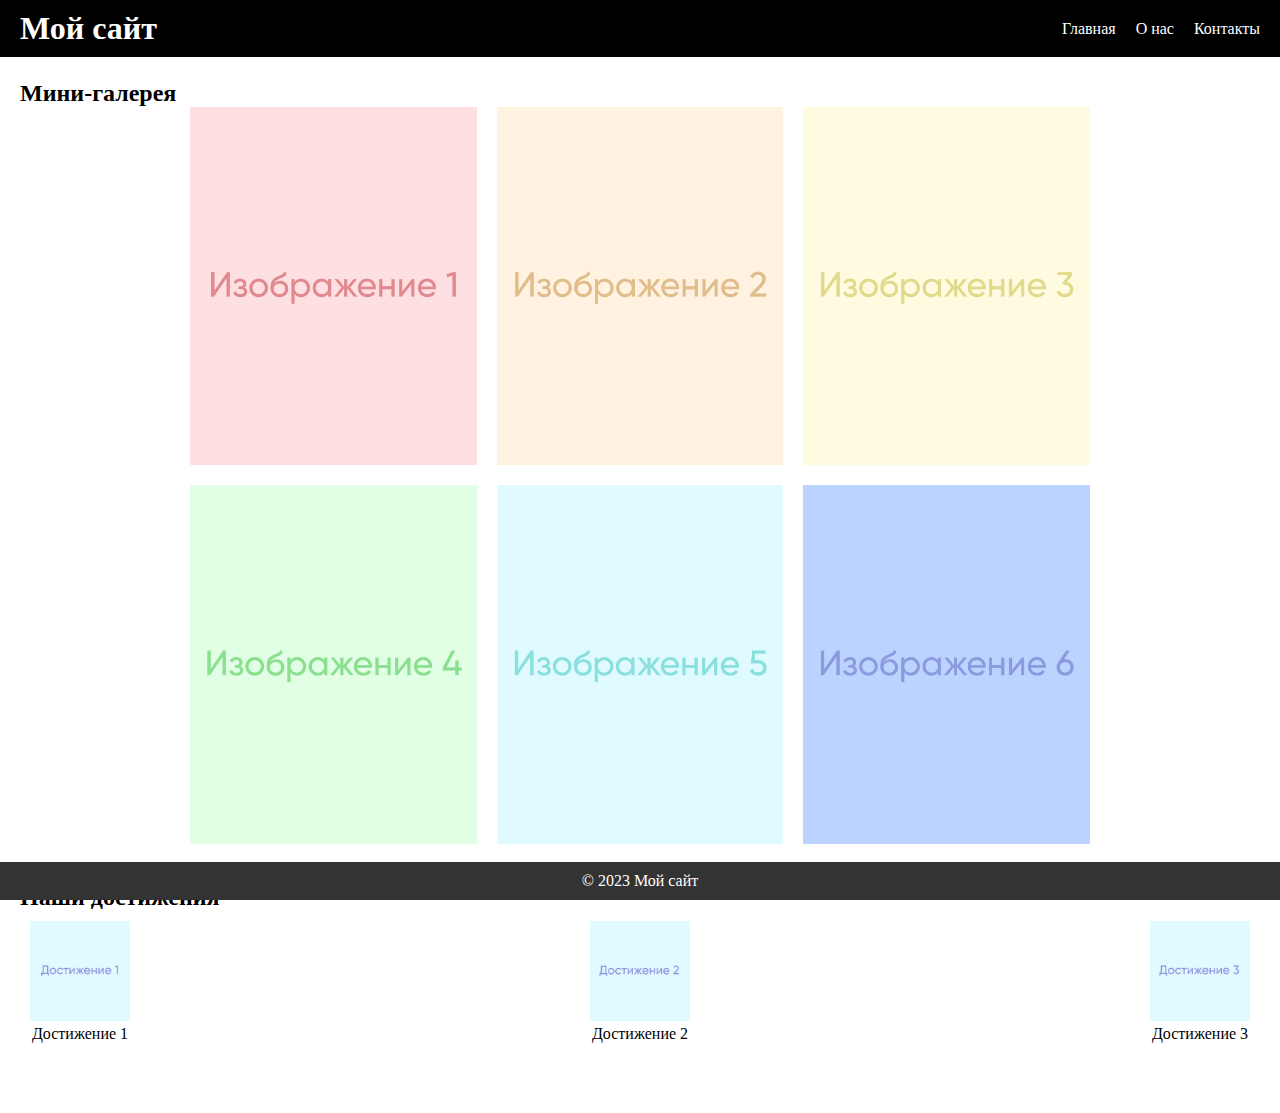
<file: eight_practice/index.html>
<!DOCTYPE html>
<html lang="ru">
<head>
    <meta charset="UTF-8">
    <meta name="viewport" content="width=device-width, initial-scale=1.0">
    <title>Мой сайт</title>
    <link rel="stylesheet" href="style.css">
</head>
<body>
    <header>
        <h1>Мой сайт</h1>
        <nav>
            <ul>
                <li><a href="#">Главная</a></li>
                <li><a href="#">О нас</a></li>
                <li><a href="#">Контакты</a></li>
            </ul>
        </nav>
    </header>

    <main>
        <section class="gallery">
            <h2>Мини-галерея</h2>
            <div class="grid-container">
                <img src="img/изображение1.jpg" alt="Изображение 1">
                <img src="img/изображение2.jpg" alt="Изображение 2">
                <img src="img/изображение3.jpg" alt="Изображение 3">
                <img src="img/изображение4.jpg" alt="Изображение 4">
                <img src="img/изображение5.jpg" alt="Изображение 5">
                <img src="img/изображение6.jpg" alt="Изображение 6">
            </div>
        </section>

        <section class="achievements">
            <h2>Наши достижения</h2>
            <div class="achievements-container">
                <div class="achievement">
                    <img src="img/достижение1.jpg" alt="Достижение 1">
                    <p>Достижение 1</p>
                </div>
                <div class="achievement">
                    <img src="img/достижение2.jpg" alt="Достижение 2">
                    <p>Достижение 2</p>
                </div>
                <div class="achievement">
                    <img src="img/достижение3.jpg" alt="Достижение 3">
                    <p>Достижение 3</p>
                </div>
            </div>
        </section>
    </main>

    <footer>
        <p>&copy; 2023 Мой сайт</p>
    </footer>
</body>
</html>
</file>
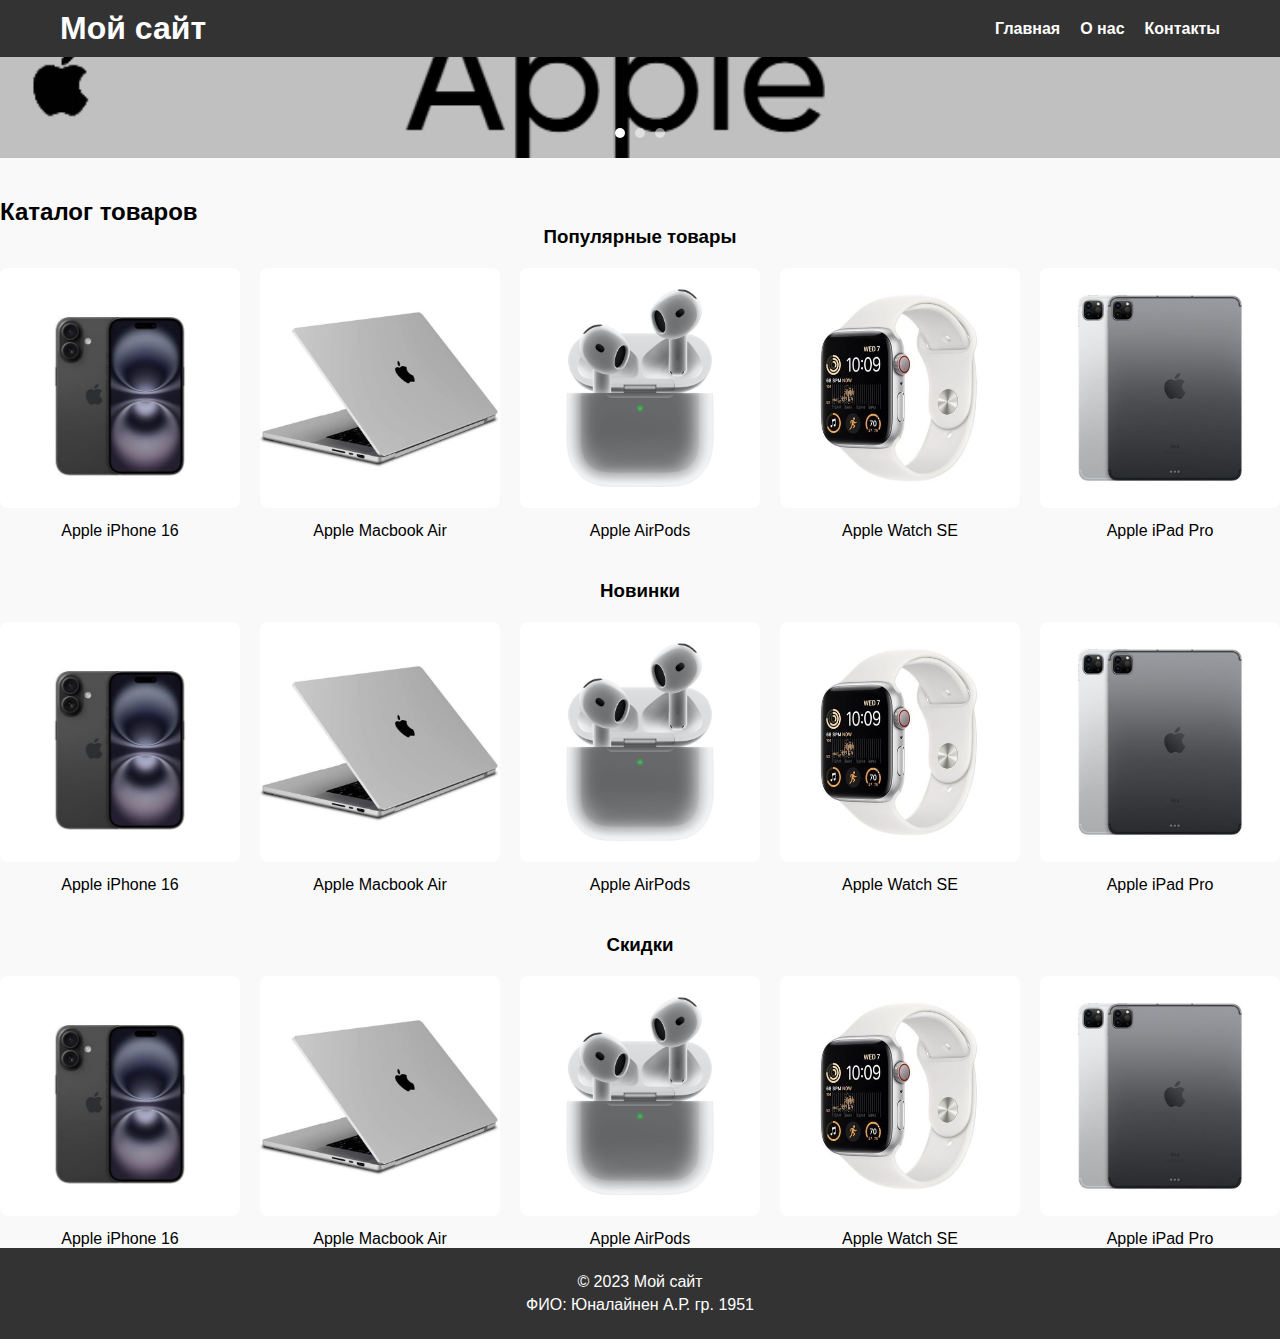
<file: nine_practice/index.html>
<!DOCTYPE html>
<html lang="ru">
<head>
  <meta charset="UTF-8">
  <meta name="viewport" content="width=device-width, initial-scale=1.0">
  <title>Мой сайт</title>
  <link rel="stylesheet" href="styles.css">
</head>
<body>
  <header class="header">
    <div class="container">
      <h1>Мой сайт</h1>
      <nav class="nav">
        <ul>
          <li><a href="#home">Главная</a></li>
          <li><a href="#about">О нас</a></li>
          <li><a href="#contacts">Контакты</a></li>
        </ul>
      </nav>
    </div>
  </header>

  <section class="banner">
    <div class="banner-container">
      <img src="img/banner.jpg" alt="Баннер">
      <div class="banner-controls">
        <span class="dot active"></span>
        <span class="dot"></span>
        <span class="dot"></span>
      </div>
    </div>
  </section>

  <main class="main">
    <section class="catalog">
      <h2>Каталог товаров</h2>
      <div class="catalog-sections">
        <div class="catalog-section">
          <h3>Популярные товары</h3>
          <div class="product-grid">
            <div class="product-item">
              <img src="img/iphone.jpg" alt="Apple iPhone 16 ">
              <p>Apple iPhone 16 </p>
            </div>
            <div class="product-item">
              <img src="img/mac.jpg" alt="Apple Macbook Air">
              <p>Apple Macbook Air</p>
            </div>
            <div class="product-item">
              <img src="img/ipods.jpg" alt="Apple AirPods">
              <p>Apple AirPods</p>
            </div>
            <div class="product-item">
              <img src="img/watch.jpg" alt="Apple Watch SE">
              <p>Apple Watch SE</p>
            </div>
            <div class="product-item">
              <img src="img/ipad.jpg" alt="Apple iPad Pro">
              <p>Apple iPad Pro</p>
            </div>
          </div>
        </div>
         <div class="catalog-section">
          <h3>Новинки</h3>
          <div class="product-grid">
            <div class="product-item">
              <img src="img/iphone.jpg" alt="Apple iPhone 16 ">
              <p>Apple iPhone 16 </p>
            </div>
            <div class="product-item">
              <img src="img/mac.jpg" alt="Apple Macbook Air">
              <p>Apple Macbook Air</p>
            </div>
            <div class="product-item">
              <img src="img/ipods.jpg" alt="Apple AirPods">
              <p>Apple AirPods</p>
            </div>
            <div class="product-item">
              <img src="img/watch.jpg" alt="Apple Watch SE">
              <p>Apple Watch SE</p>
            </div>
            <div class="product-item">
              <img src="img/ipad.jpg" alt="Apple iPad Pro">
              <p>Apple iPad Pro</p>
            </div>
          </div>
        </div>

        <div class="catalog-section">
          <h3>Скидки</h3>
          <div class="product-grid">
            <div class="product-item">
              <img src="img/iphone.jpg" alt="Apple iPhone 16 ">
              <p>Apple iPhone 16 </p>
            </div>
            <div class="product-item">
              <img src="img/mac.jpg" alt="Apple Macbook Air">
              <p>Apple Macbook Air</p>
            </div>
            <div class="product-item">
              <img src="img/ipods.jpg" alt="Apple AirPods">
              <p>Apple AirPods</p>
            </div>
            <div class="product-item">
              <img src="img/watch.jpg" alt="Apple Watch SE">
              <p>Apple Watch SE</p>
            </div>
            <div class="product-item">
              <img src="img/ipad.jpg" alt="Apple iPad Pro">
              <p>Apple iPad Pro</p>
            </div>
          </div>
        </div>
      </div>
    </section>
  </main>

  <footer class="footer">
    <div class="container">
      <p>&copy; 2023 Мой сайт</p>
      <p>ФИО: Юналайнен А.Р. гр. 1951</p>
    </div>
  </footer>
</body>
</html>
</file>
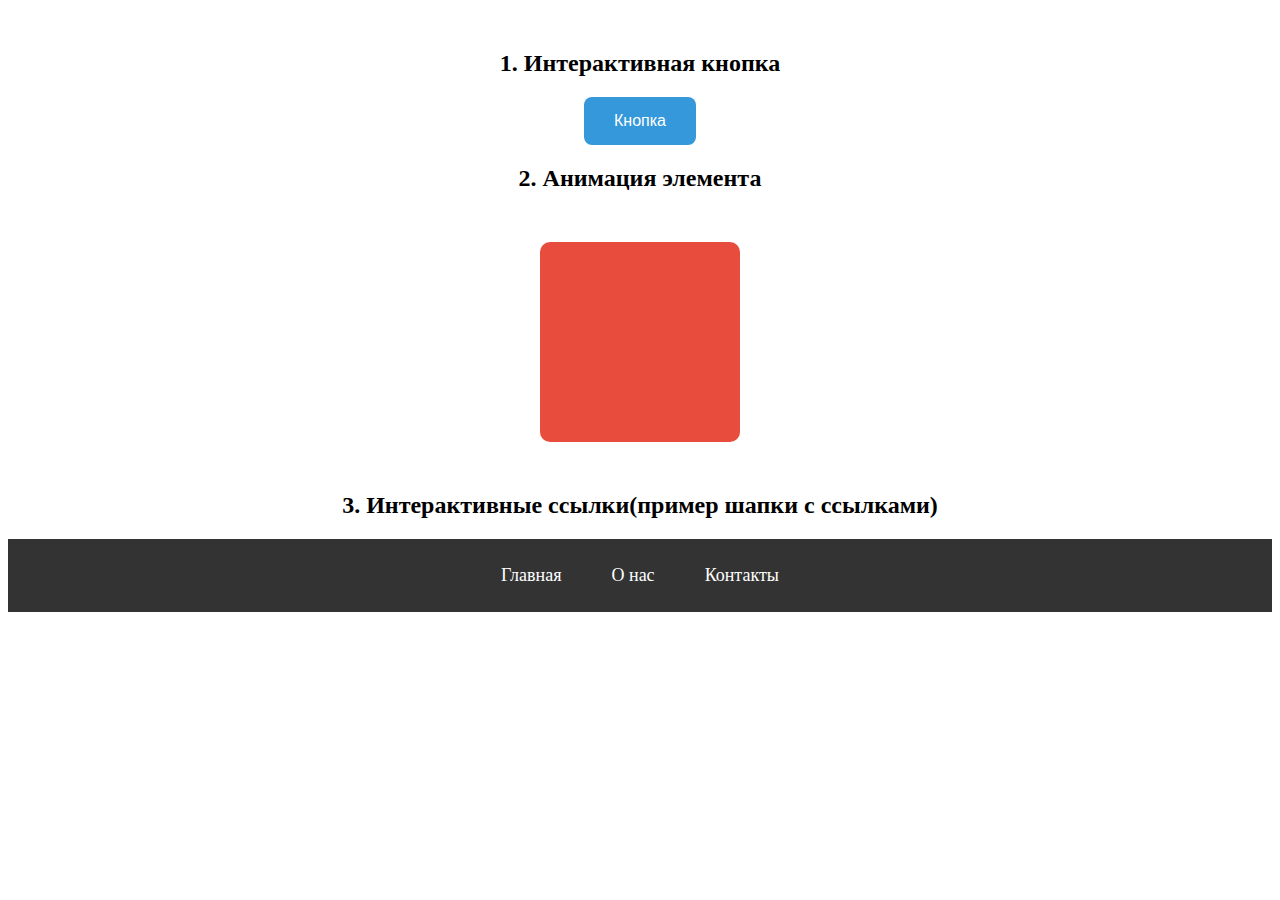
<file: ten_practice/index.html>
<!DOCTYPE html>
<html lang="ru">
<head>
  <meta charset="UTF-8">
  <meta name="viewport" content="width=device-width, initial-scale=1.0">
  <title>Анимации</title>
  <link rel="stylesheet" href="styles.css">
</head>
<body>
  <h2>1. Интерактивная кнопка</h2>
  <button class="interactive-button">Кнопка</button>

  <h2>2. Анимация элемента</h2>
  <div class="animated-box"></div> <!-- в css описывается элемент и его размеры(квадратик) -->
  <h2>3. Интерактивные ссылки(пример шапки с ссылками) </h2>
  <nav class="header">
    <ul class="nav-links">
      <li><a href="#home">Главная</a></li>
      <li><a href="#about">О нас</a></li>
      <li><a href="#contacts">Контакты</a></li>
    </ul>
  </nav>
</body>
</html>
</file>
<file: eight_practice/style.css>
* {
    box-sizing: border-box;
    margin: 0;
    padding: 0;
}

header {
    background-color: #000;
    color: white;
    padding: 10px 20px;
    position: fixed;
    top: 0;
    width: 100%;
    display: flex;
    justify-content: space-between;
    align-items: center;
}

nav ul {
    list-style: none;
    display: flex;
}

nav ul li {
    margin-left: 20px;
}

nav ul li a {
    color: white;
    text-decoration: none;
}

main {
    margin-top: 60px;
    padding: 20px;
}

.gallery {
    margin-bottom: 40px;
}

.grid-container {
    display: grid;
    grid-template-columns: repeat(3, 1fr); /* адаптивки */
    gap: 20px;
    justify-content: center;
    max-width: 900px; /* макс ширина контейгнра */
    margin: 0 auto;
}

.grid-container img {
    width: 100%; /* адаптивка */
    height: auto; /* пропорциональность */

    object-fit: cover;
}

.achievements {
    margin-bottom: 40px;
}

.achievements-container {
    display: flex;
    justify-content: space-between;
    flex-wrap: wrap;
}

.achievement {
    text-align: center;
    margin: 10px;
}

.achievement img {
    width: 100px;
    height: 100px;
    object-fit: cover;
}

footer {
    background-color: #333;
    color: white;
    text-align: center;
    padding: 10px 0;
    position: fixed;
    bottom: 0;
    width: 100%;
}
</file>
<file: nine_practice/styles.css>
* {
  margin: 0;
  padding: 0;
  box-sizing: border-box;
}

body {
  font-family: Arial, sans-serif;
  display: flex;
  flex-direction: column;
  min-height: 100vh;
  background-color: #f9f9f9;
}

.container {
  max-width: 1200px;
  margin: 0 auto;
  padding: 0 20px;
}

.header {
  position: fixed;
  top: 0;
  left: 0;
  width: 100%;
  background-color: #333;
  color: white;
  padding: 10px 0;
  z-index: 1000;
}

.header .container {
  display: flex;
  justify-content: space-between;
  align-items: center;
}

.nav ul {
  list-style: none;
  display: flex;
  gap: 20px;
}

.nav a {
  color: white;
  text-decoration: none;
  font-weight: bold;
}

.nav a:hover {
  text-decoration: underline;
}

.banner-container {
  position: relative;
}

.banner img {
  width: 100%;
  height: auto;
  display: block;
}

.banner-controls {
  position: absolute;
  bottom: 20px;
  left: 50%;
  transform: translateX(-50%);
  display: flex;
  gap: 10px;
}

.dot {
  width: 10px;
  height: 10px;
  background-color: rgba(255, 255, 255, 0.5);
  border-radius: 50%;
  cursor: pointer;
}

.dot.active {
  background-color: white;
}

/* Стили для каталога товаров */
.catalog {
  margin-top: 40px;
}

.catalog-sections {
  display: flex;
  flex-direction: column;
  gap: 40px;
}

.catalog-section h3 {
  margin-bottom: 20px;
  text-align: center;
}

.product-grid {
  display: grid;
  grid-template-columns: repeat(auto-fit, minmax(150px, 1fr));
  gap: 20px;
  justify-content: center;
}

.product-item {
  text-align: center;
}

.product-item img {
  width: 100%;
  height: auto;
  border-radius: 8px;
}

.product-item p {
  margin-top: 10px;
}

/* Стили для подвала */
.footer {
  background-color: #333;
  color: white;
  text-align: center;
  padding: 20px 0;
  margin-top: auto;
}

.footer p {
  margin: 5px 0;
}
</file>
<file: ten_practice/styles.css>
body {
  text-align: center;
  margin-top: 50px;
}

/*1*/
.interactive-button {
  background-color: #3498db;
  color: white;
  border: none;
  padding: 15px 30px;
  font-size: 16px;
  border-radius: 8px;
  cursor: pointer;
  transition: all 0.3s ease; /*для плавной анимации*/
}

.interactive-button:hover {
  background-color: #2980b9;
  transform: scale(1.1);
}

.interactive-button:active {
  background-color: #1abc9c;
  transform: scale(0.95);/*ставим размер элемента 95%*/
}

/* 2*/
.animated-box { /*создаем квадратик для анимации*/
  width: 200px;
  height: 200px;
  background-color: #e74c3c;
  margin: 50px auto;
  border-radius: 10px; /*если поставить 50% то будет круг а не квадрат*/
  animation: moveAndChange 3s infinite;  /*в 3 секунды укладываем все движение с помощью функции снизу и зацикливаем анимацию*/
}
/*ключевые кадры анимации*/
@keyframes moveAndChange { /*увеличение элемента и перекраска*/
  0% { /*начальная позиция */
    transform: translateX(0) scale(1);
    background-color: #e74c3c;
  }
  50% {
    transform: translateX(200px) scale(1.2); /*самый крупный размер, движение элемента*/
    background-color: #f1c40f;
  }
  100% {
    transform: translateX(0) scale(1);
    background-color: #2ecc71;
  }
}

/*3*/
.header {
  background-color: #333;
  padding: 10px 0;
}

.nav-links {
  list-style: none;
  display: flex;
  justify-content: center;
  gap: 20px;
  padding: 0;
}

.nav-links li a {
  text-decoration: none; /*убирает черточку под ссылкой для эстетики*/
  color: white;
  font-size: 18px;
  padding: 10px 15px;
  border-radius: 5px;
  transition: all 0.3s ease;/*для плавной анимации*/
}

.nav-links li a:hover {
  background-color: #555;
  transform: scale(1.1); /*ставим размер элемента 110%*/
}

.nav-links li a:active {
  background-color: #e74c3c;
  transform: scale(0.95);
}
</file>
